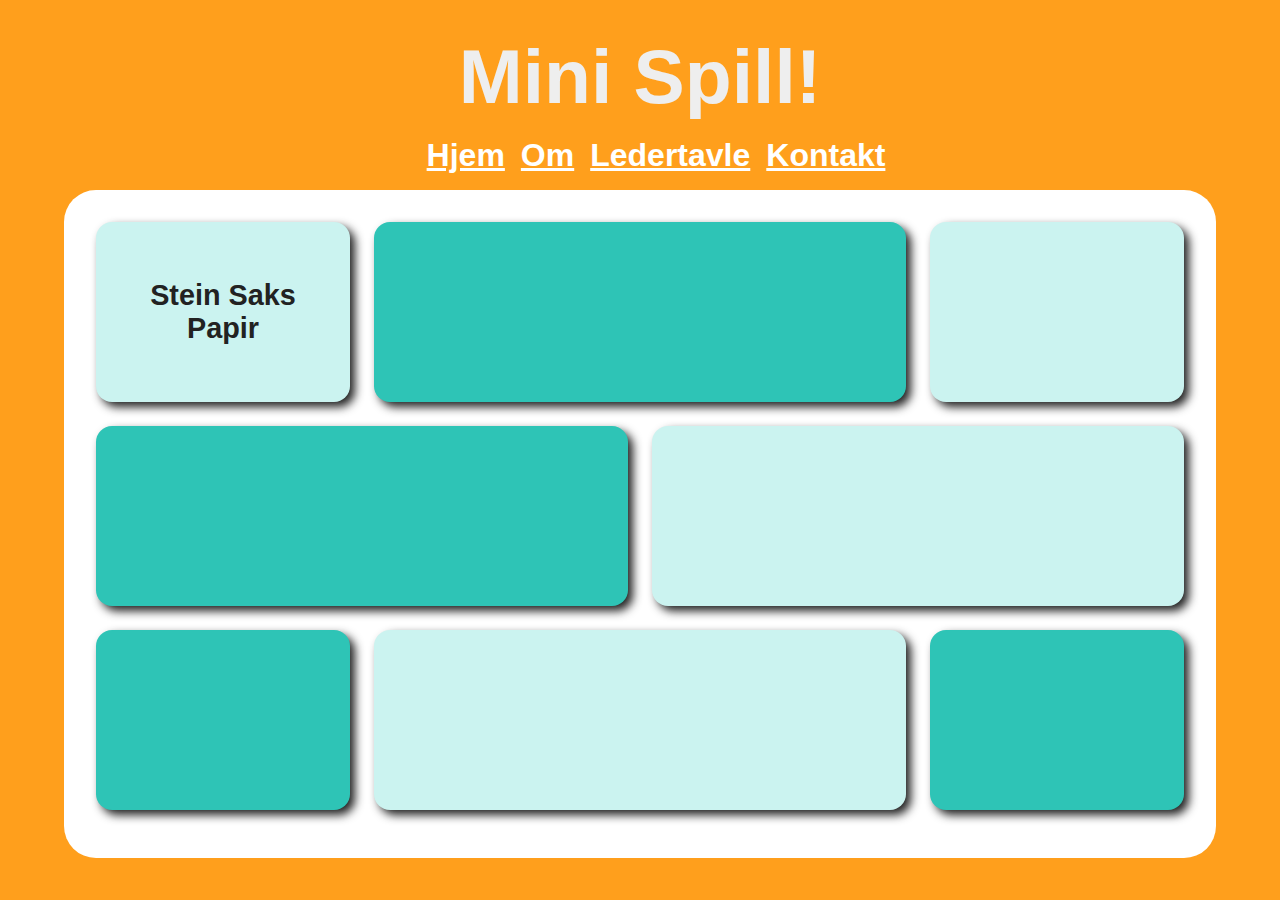
<file: index.html>
<!DOCTYPE html>
<html lang="en">
<head>
    <meta charset="UTF-8">
    <title></title>
    <link rel="stylesheet" href="style.css">
    <link rel="icon" href="#">
</head>
<body>
    <header class="container">
        <h1>Mini Spill!</h1>    
        <nav>
            <a href="">Hjem</a>
            <a href="Nav/om.html">Om</a>
            <a href="Nav/tips.html">Ledertavle</a>
            <a href="Nav/kontakt.html">Kontakt</a>
        </nav>
    </header>
    <main class="grid-container">
        <a href="" class="item hover-effect" style="background-color: #CBF3F0;">
            <h2>Stein Saks Papir</h2>
        </a>
        <a href="" class="item item-double-column hover-effect" style="background-color: #2EC4B6;">
            
        </a>
        <a href="" class="item hover-effect" style="background-color: #CBF3F0;">
            
        </a>
        <a href="" class="item item-double-column hover-effect" style="background-color: #2EC4B6;">
            
        </a>
        <a href="" class="item item-double-column hover-effect" style="background-color: #CBF3F0;">
            
        </a>
        <a href="" class="item hover-effect" style="background-color: #2EC4B6;">
            
        </a>
        <a href="" class="item item-double-column hover-effect" style="background-color: #CBF3F0;">
            
        </a>
        <a href="" class="item hover-effect" style="background-color: #2EC4B6;">
            
        </a>
    </main>
</body>
</html>
</file>
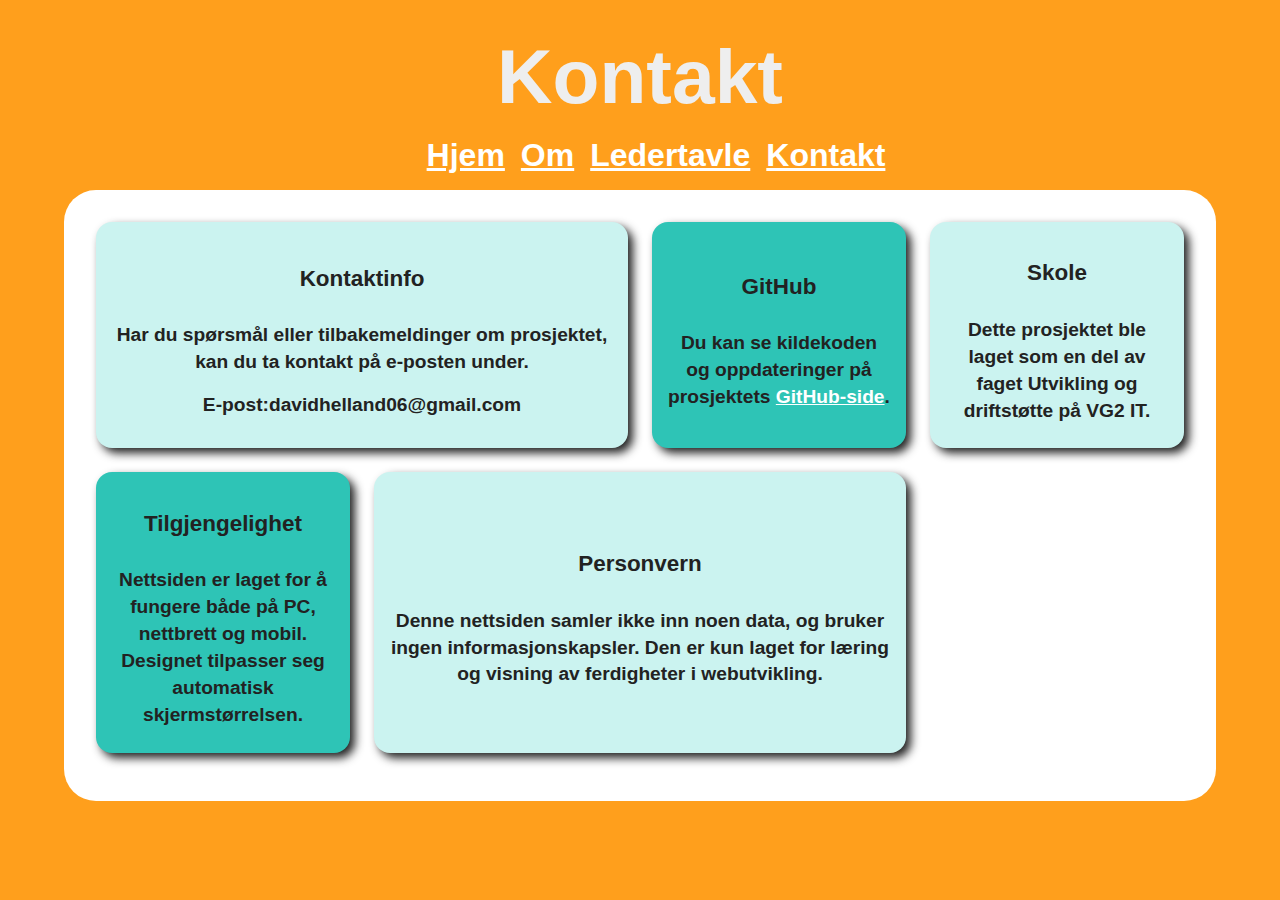
<file: Nav/kontakt.html>
<!DOCTYPE html>
<html lang="en">
    <head>
        <meta charset="UTF-8">
        <title></title>
        <link rel="stylesheet" href="../style.css">
        <link rel="icon" href="#">
    </head>
    <body>
        <header>
            <h1>Kontakt</h1>
            <nav>
                <a href="../index.html">Hjem</a>
                <a href="om.html">Om</a>
                <a href="tips.html">Ledertavle</a>
                <a href="">Kontakt</a>
            </nav>
        </header>
        <main class="grid-container">
            <div class="item item-double-column" style="background-color: #CBF3F0;">
                <h3>Kontaktinfo</h3>
                <p>
                Har du spørsmål eller tilbakemeldinger om prosjektet, 
                kan du ta kontakt på e-posten under.
                </p>
                <p><strong>E-post:</strong>davidhelland06@gmail.com</p>
            </div>

            <div class="item" style="background-color: #2EC4B6;">
                <h3>GitHub</h3>
                <p>
                Du kan se kildekoden og oppdateringer på prosjektets 
                <a href="https://github.com/D-A-Helland/Minispill-Samling" target="_blank" style="color: white; text-decoration: underline;">GitHub-side</a>.
                </p>
            </div>

            <div class="item" style="background-color: #CBF3F0;">
                <h3>Skole</h3>
                <p>
                Dette prosjektet ble laget som en del av faget 
                <strong>Utvikling og driftstøtte</strong> på VG2 IT.
                </p>
            </div>

            <div class="item" style="background-color: #2EC4B6;">
                <h3>Tilgjengelighet</h3>
                <p>
                Nettsiden er laget for å fungere både på PC, nettbrett og mobil.
                Designet tilpasser seg automatisk skjermstørrelsen.
                </p>
            </div>

            <div class="item item-double-column" style="background-color: #CBF3F0;">
                <h3>Personvern</h3>
                <p>
                Denne nettsiden samler ikke inn noen data, og bruker ingen informasjonskapsler. 
                Den er kun laget for læring og visning av ferdigheter i webutvikling.
                </p>
            </div>
        </main>

    </body>
</html>
</file>
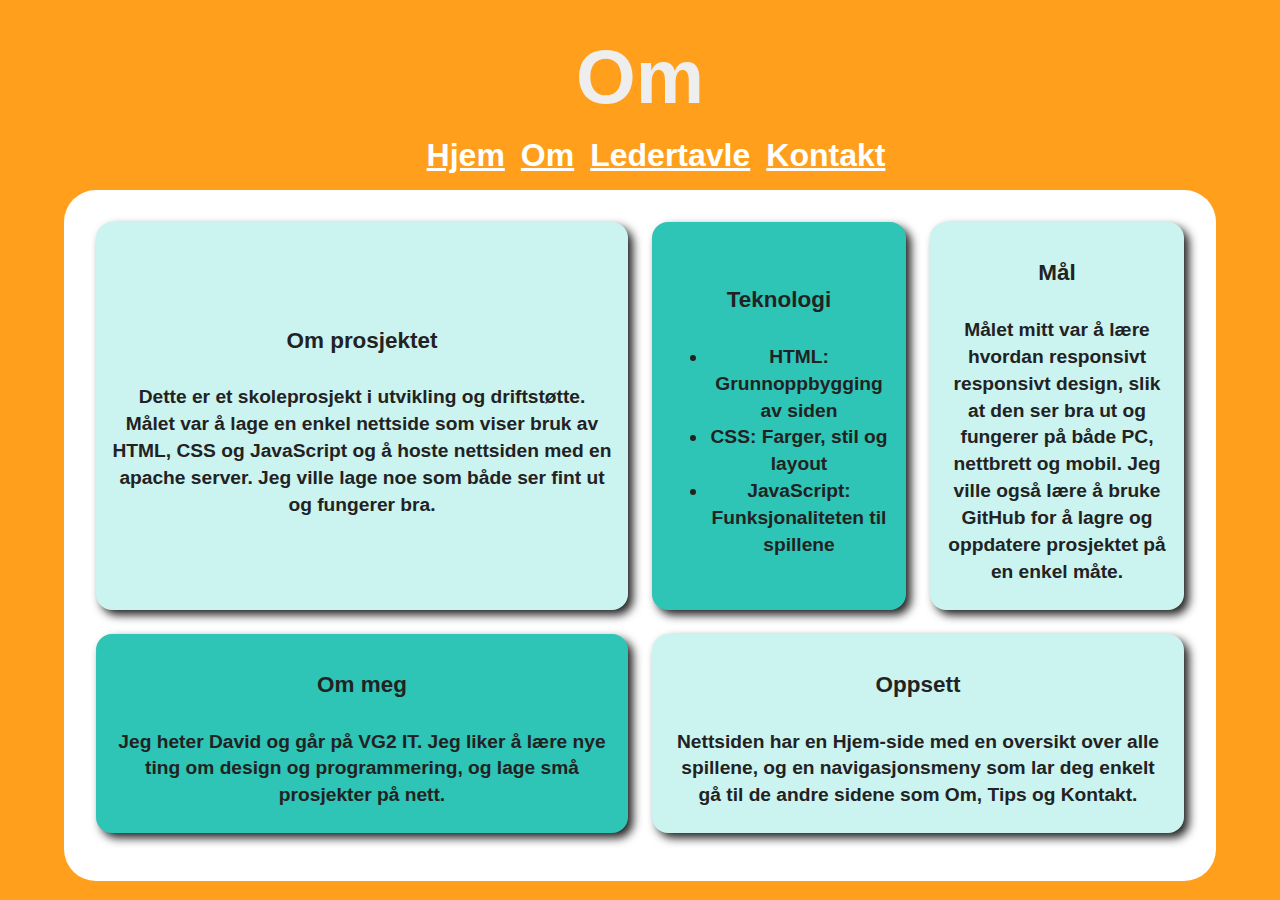
<file: Nav/om.html>
<!DOCTYPE html>
<html lang="en">
    <head>
        <meta charset="UTF-8">
        <title></title>
        <link rel="stylesheet" href="../style.css">
        <link rel="icon" href="#">
    </head>
    <body>
        <header>
            <h1>Om</h1>
            <nav>
                <a href="../index.html">Hjem</a>
                <a href="" class="nav-current">Om</a>
                <a href="tips.html">Ledertavle</a>
                <a href="kontakt.html">Kontakt</a>
            </nav>
        </header>
        <main class="grid-container">
            <div class="item item-double-column" style="background-color: #CBF3F0;">
                <h3>Om prosjektet</h3>
                <p>
                Dette er et skoleprosjekt i utvikling og driftstøtte. 
                Målet var å lage en enkel nettside som viser bruk av HTML, CSS og JavaScript og å hoste nettsiden med en apache server. 
                Jeg ville lage noe som både ser fint ut og fungerer bra.
                </p>
            </div>

            <div class="item" style="background-color: #2EC4B6;">
                <h3>Teknologi</h3>
                <ul>
                    <li><strong>HTML:</strong> Grunnoppbygging av siden</li>
                    <li><strong>CSS:</strong> Farger, stil og layout</li>
                    <li><strong>JavaScript:</strong> Funksjonaliteten til spillene</li>
                </ul>
            </div>

            <div class="item" style="background-color: #CBF3F0;">
                <h3>Mål</h3>
                <p>
                Målet mitt var å lære hvordan responsivt responsivt design, slik at den ser bra ut og fungerer på både PC, nettbrett og mobil.
                Jeg ville også lære å bruke GitHub for å lagre og oppdatere prosjektet på en enkel måte.
                </p>
            </div>

            <div class="item item-double-column" style="background-color: #2EC4B6;">
                <h3>Om meg</h3>
                <p>
                Jeg heter David og går på VG2 IT. 
                Jeg liker å lære nye ting om design og programmering, og lage små prosjekter på nett.
                </p>
            </div>
            <div class="item item-double-column" style="background-color: #CBF3F0;">
                <h3>Oppsett</h3>
                <p>
                Nettsiden har en Hjem-side med en oversikt over alle spillene, 
                og en navigasjonsmeny som lar deg enkelt gå til de andre sidene som Om, Tips og Kontakt. 
                </p>
            </div>
        </main>

    </body>
</html>
</file>
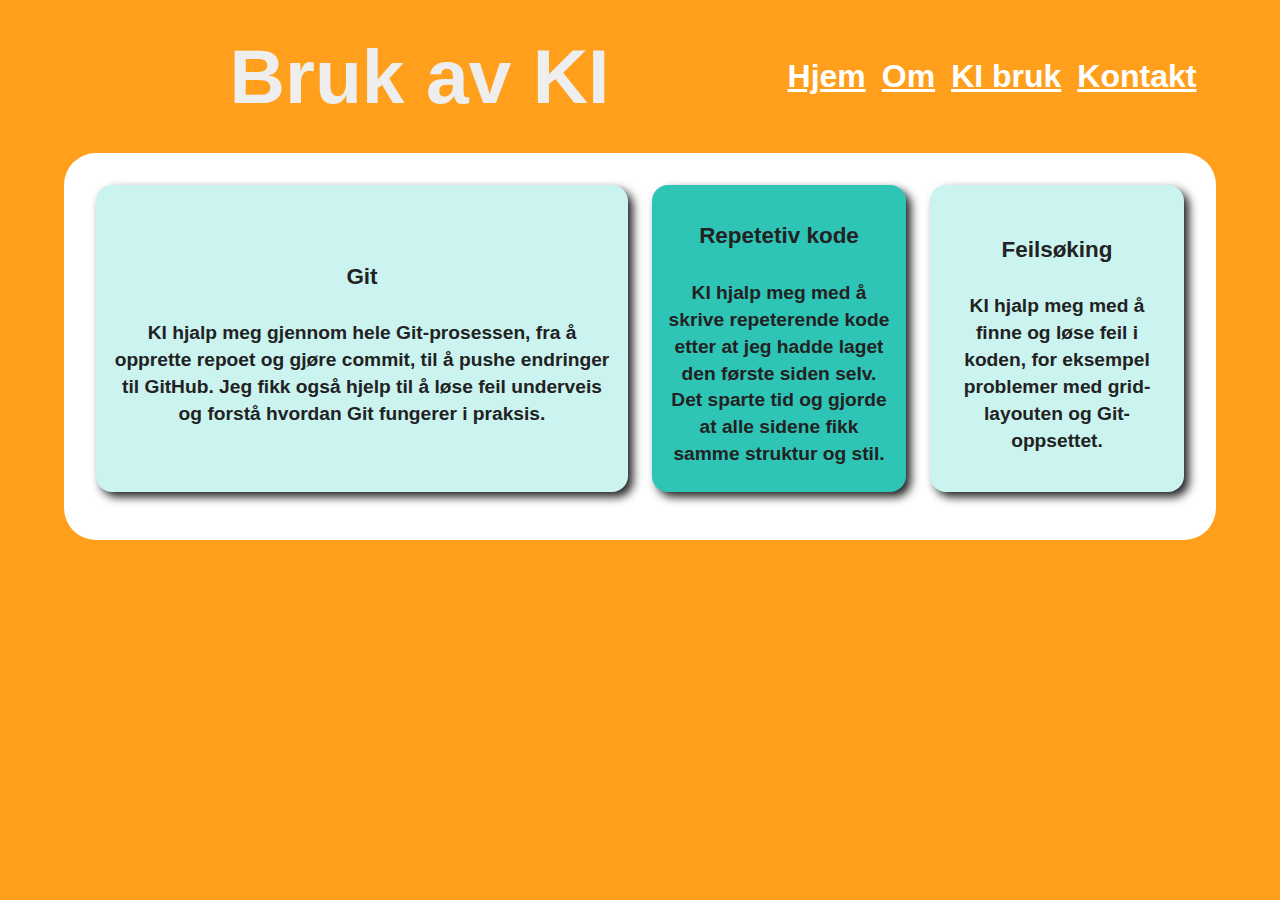
<file: Nav/tips.html>
<!DOCTYPE html>
<html lang="en">
    <head>
        <meta charset="UTF-8">
        <title></title>
        <link rel="stylesheet" href="../style.css">
        <link rel="icon" href="#">
    </head>
    <body>
        <header>
            <h1>Bruk av KI</h1>
            <nav>
                <a href="../index.html">Hjem</a>
                <a href="om.html">Om</a>
                <a href="" class="nav-current">KI bruk</a>
                <a href="kontakt.html">Kontakt</a>
            </nav>
        </header>
        <main class="grid-container">
            <div class="item item-double-column" style="background-color: #CBF3F0;">
                <h3>Git</h3>
                <p>
                KI hjalp meg gjennom hele Git-prosessen, fra å opprette repoet og gjøre commit, til å pushe endringer til GitHub.
                Jeg fikk også hjelp til å løse feil underveis og forstå hvordan Git fungerer i praksis.
                </p>
            </div>

            <div class="item" style="background-color: #2EC4B6;">
                <h3>Repetetiv kode</h3>
                <p>
                KI hjalp meg med å skrive repeterende kode etter at jeg hadde laget den første siden selv.
                Det sparte tid og gjorde at alle sidene fikk samme struktur og stil.
                </p>
            </div>

            <div class="item" style="background-color: #CBF3F0;">
                <h3>Feilsøking</h3>
                <p>
                KI hjalp meg med å finne og løse feil i koden,
                for eksempel problemer med grid-layouten og Git-oppsettet.
                </p>
            </div>

        </main>

    </body>
</html>
</file>
<file: style.css>
body {
    background-color: #FF9F1C;
    font-family: Arial, Helvetica, sans-serif;
    display: flex;
    flex-direction: column;
    align-items: center;
    margin: 0;
    min-height: 100vh;
}

header {
    display: flex;
    flex-wrap: wrap;
    justify-content: center;
    align-items: center;
    text-align: center;
    width: 90vw;
    padding: 1rem;
}

nav {
    display: flex;
    flex-wrap: wrap;
    justify-content: center;
    gap: 1rem;
    margin-left: 2rem;
}

nav > * {
    text-decoration: underline;
    color: white;
    font-size: 2rem;
    font-weight: 600;
    transition: color 0.2s ease;
}

nav > *:hover {
    color: #555;
}

main {
    background-color: white;
    width: 90vw;
    border-radius: 2rem;
    padding: 2rem;
    box-sizing: border-box;
}

.grid-container {
    display: grid;
    width: 90vw;
    grid-template-columns: repeat(auto-fit, minmax(250px, 1fr));
    grid-auto-rows: minmax(180px, auto);
    gap: 1.5rem;
    border-radius: 2rem;
    padding: 2rem;
    padding-bottom: 3rem;
}

.item {
    display: flex;
    flex-direction: column;
    justify-content: center;
    align-items: center;
    box-shadow: 5px 5px 10px 0 #222;
    border-radius: 1rem;
    padding: 1rem;
    color: #222;
    font-size: 1.2rem;
    font-weight: 600;
    text-align: center;
    word-wrap: break-word;
    overflow: hidden;
    text-decoration: none;
}

.item p, 
.item ul {
    margin: 0.5rem 0;
    line-height: 1.4;
}

.hover-effect:hover {
    box-shadow: inset 5px 5px 10px 0 #222;
}

.item-double-column {
    grid-column: span 2;
}

h1 {
    color: #eee;
    font-size: clamp(2.5rem, 6vw, 5rem);
    margin: 1rem;
    text-align: center;
    width: 40rem;
}

.height-120px {
    grid-auto-rows: 150px !important;
}

@media (max-width: 900px) {
    nav > * {
        font-size: 1.8rem;
    }
    .grid-container {
        grid-template-columns: repeat(auto-fill, minmax(200px, 1fr));
    }
}

@media (max-width: 600px) {
    nav {
        flex-direction: column;
        margin-left: 0;
    }

    nav > * {
        font-size: 1.5rem;
    }

    .grid-container {
        grid-template-columns: 1fr;
        gap: 1rem;
    }

    .item-double-column {
        grid-column: span 1;
    }

    main {
        width: 100vw;
        border-radius: 0;
    }
}
</file>
